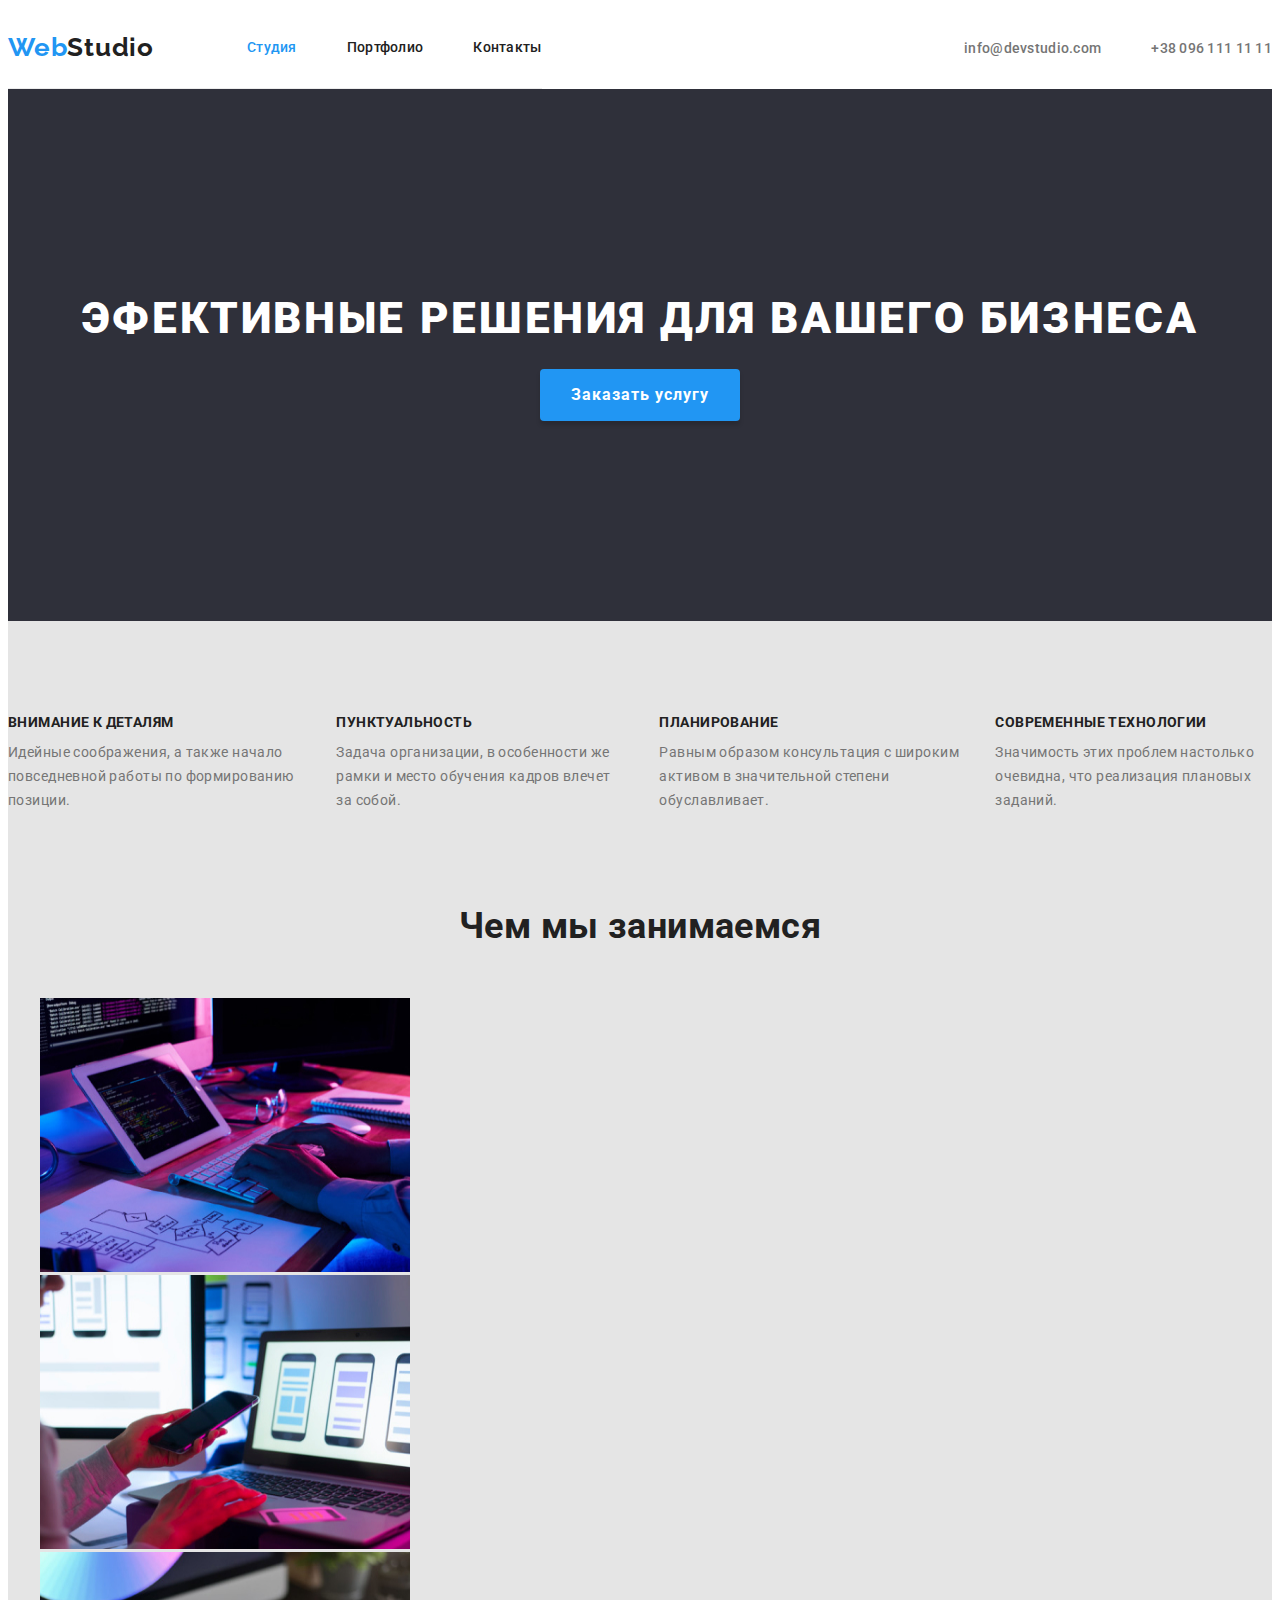
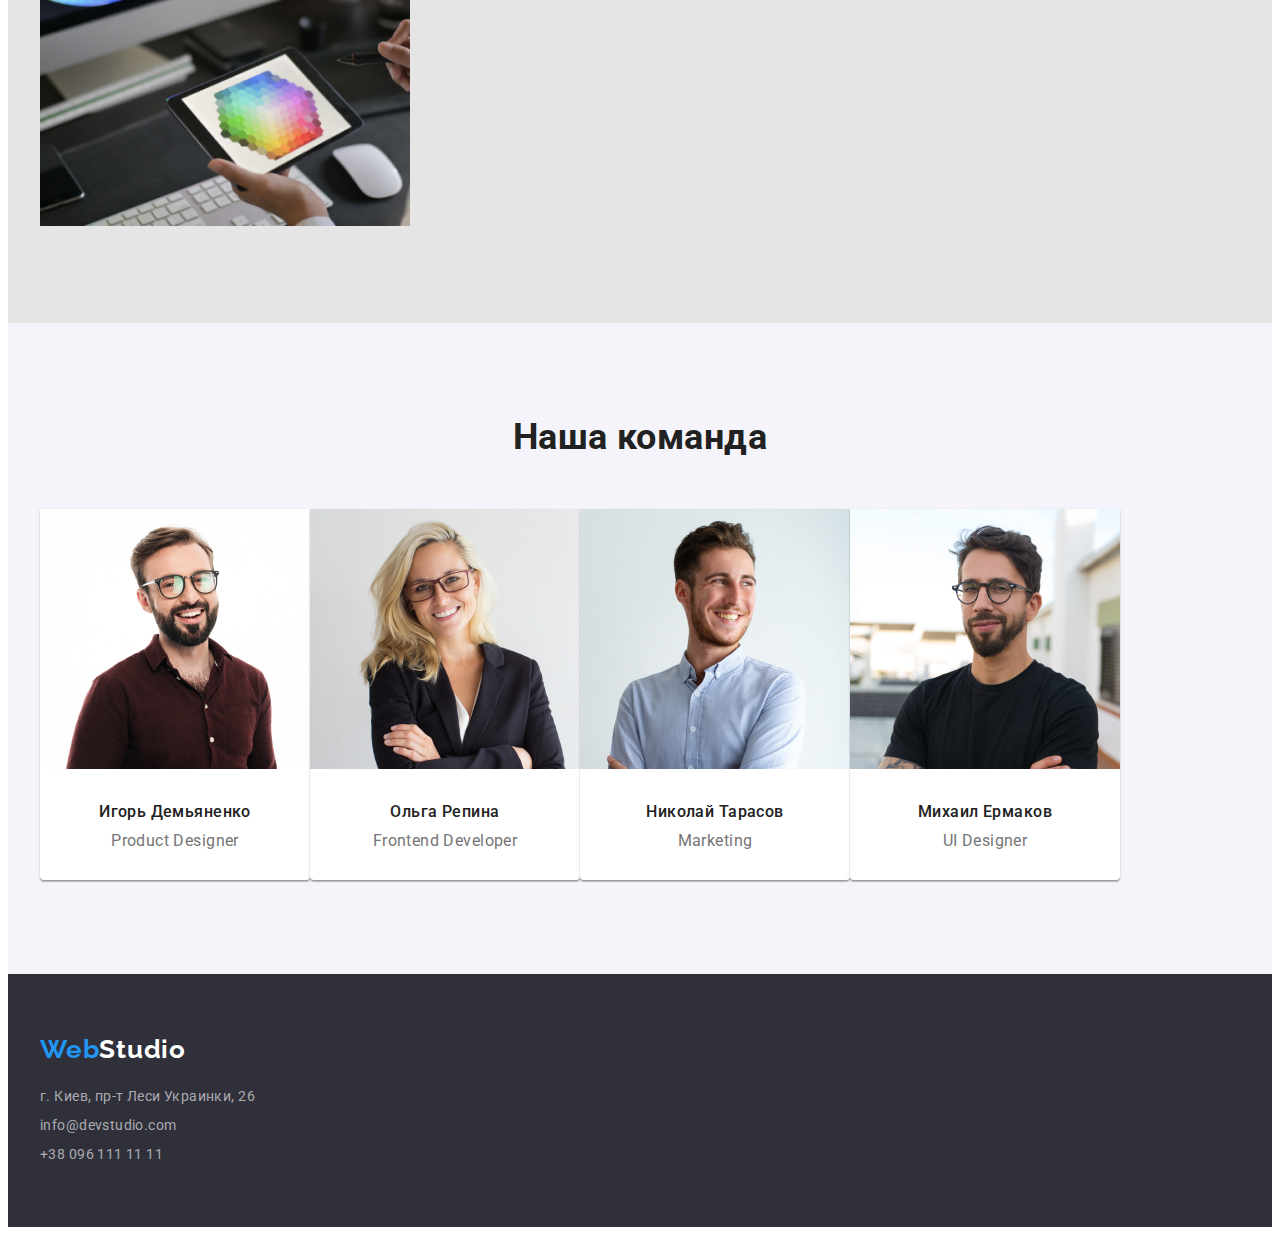
<file: index.html>
<!DOCTYPE html>
<html lang="ru">
  <head>
    <meta charset="utf-8" />
    <meta http-equiv="X-UA-Compatible" content="IE=edge" />
    <meta name="viewport" content="width=device-width, initial-scale=1.0" />
    <link
      href="https://fonts.googleapis.com/css2?family=Raleway:wght@700&family=Roboto:wght@400;500;700;900&display=swap"
      rel="stylesheet"
    />
    <link
      rel="stylesheet"
      href="https://cdnjs.cloudflare.com/ajax/libs/modern-normalize/1.1.0/modern-normalize.min.css"
      integrity="sha512-wpPYUAdjBVSE4KJnH1VR1HeZfpl1ub8YT/NKx4PuQ5NmX2tKuGu6U/JRp5y+Y8XG2tV+wKQpNHVUX03MfMFn9Q=="
      crossorigin="anonymous"
      referrerpolicy="no-referrer"
    />
    <link rel="stylesheet" href="./css/styles.css" />
    <title>WebStudio</title>
  </head>
  <body>
  <!-- Шапка -->
    <header>
      <!-- Навигация -->
      <div class="container header">
      <nav class="nav">
        <a class="logo" href="./index.html"> Web<span class="logo-black">Studio</span></a>
        <ul class="nav-list">
          <li class="item">
            <a class="link current" target="_parent" href="./index.html">
              Студия
            </a>
          </li>
          <li class="item">
            <a class="link" href="./portfolio.html">Портфолио</a>
          </li>
          <li class="item">
            <a class="link" href="#">Контакты</a>
          </li>
        </ul>
      </nav>
      <ul class="contact">
        <li class="item">
          <a class="link" href="mailto:info@devstudio.com"
            >info@devstudio.com</a
          >
        </li>
        <li class="item">
          <a class="link" href="tel:+380961111111">+38 096 111 11 11</a>
        </li>
      </ul>
      </div>
    </header>
    <main>
      <!-- Эфективные решения для вашего бизнеса-->
      <section class="section bg-order">
        <div class="hero">
          <h1 class="title">ЭФЕКТИВНЫЕ РЕШЕНИЯ ДЛЯ ВАШЕГО БИЗНЕСА</h1>
          <button type="button" class="btn">Заказать услугу</button>
        </div>
      </section>
      <!--Особенности-->
      <section class="section diferent">
        <div class="container">
          <h2 class="none">"Особенности" невидимый текст</h2>
          <ul class="section-list">
            <li class="item">
              <h3 class="title">ВНИМАНИЕ К ДЕТАЛЯМ</h3>
              <p class="text">
                Идейные соображения, а также начало повседневной работы по
                формированию позиции.
              </p>
            </li>
            <li class="item">
              <h3 class="title">ПУНКТУАЛЬНОСТЬ</h3>
              <p class="text">
                Задача организации, в особенности же рамки и место обучения
                кадров влечет за собой.
              </p>
            </li>
            <li class="item">
              <h3 class="title">ПЛАНИРОВАНИЕ</h3>
              <p class="text">
                Равным образом консультация с широким активом в значительной
                степени обуславливает.
              </p>
            </li>
            <li class="item">
              <h3 class="title">СОВРЕМЕННЫЕ ТЕХНОЛОГИИ</h3>
              <p class="text">
                Значимость этих проблем настолько очевидна, что реализация
                плановых заданий.
              </p>
            </li>
          </ul>
        </div>
      </section>
      <!--ЧЕМ МЫ ЗАНИМАЕМСЯ-->
      <section class="section">
        <div class="conteiner">
          <h2 class="section-title">Чем мы занимаемся</h2>
          <ul class="active-list">
            <li class="item">
              <img src="./images/wwd1.jpg" alt="Компьютер" width="370" height="274" />
            </li>
            <li class="item">
              <img src="./images/wwd2.jpg" alt="Смартфон" width="370" height="274" />
            </li>
            <li class="item">
              <img src="./images/wwd3.jpg" alt="Планшет" width="370" height="274" />
            </li>
          </ul>
        </div>
      </section>
      <!--НАША КОМАНДА-->
      <section class="section team">
        <div class="conteiner">
          <h2 class="section-title">Наша команда</h2>
          <ul class="list-team">
            <li class="item-team">
              <img src="./images/ot1.jpg" alt="Product Designer" width="270" height="260"/>
              <div class="worker">
                <h3 class="name">Игорь Демьяненко</h3>
                <p class="job">Product Designer</p>
              </div>
            </li>
            <li class="item-team">
              <img src="./images/ot2.jpg" alt="Frontend Developer" width="270" height="260"/>
              <div class="worker">
                <h3 class="name">Ольга Репина</h3>
                <p class="job">Frontend Developer</p>
              </div>
            </li>
            <li class="item-team">
              <img src="./images/ot3.jpg" alt="Marketing" width="270" height="260"/>
              <div class="worker">
                <h3 class="name">Николай Тарасов</h3>
                <p class="job">Marketing</p>
              </div>
            </li>
            <li class="item-team">
              <img src="./images/ot4.jpg" alt="UI Designer" width="270" height="260" />
              <div class="worker">
                <h3 class="name">Михаил Ермаков</h3>
                <p class="job">UI Designer</p>
              </div>
            </li>
          </ul>
        </div>
      </section>
    </main>
    <footer class="bg-order footer">
      <div class="conteiner">
      <a class="logo" href="./index.html">Web<span class="logo-white">Studio</span></a>
        <address>
          <ul class="list-adress">
            <li class="item">
              <a
                href="https://www.google.com/maps/place/%D0%B1%D1%83%D0%BB%D1%8C%D0%B2%D0%B0%D1%80+%D0%9B%D0%B5%D1%81%D1%96+%D0%A3%D0%BA%D1%80%D0%B0%D1%97%D0%BD%D0%BA%D0%B8,+26,+%D0%9A%D0%B8%D1%97%D0%B2,+02000/@50.4265807,30.5383858,17z/data=!3m1!4b1!4m5!3m4!1s0x40d4cf0e033ecbe9:0x57a4dffefec77da0!8m2!3d50.4265807!4d30.5383858"
                target="_blank"
                rel="noopener noreferrer"
                class="link">
                г. Киев, пр-т Леси Украинки, 26
              </a>
            </li>
            <li class="item">
              <a href="mailto:info@devstudio.com" class="link"
                >info@devstudio.com</a
              >
            </li>
            <li class="item">
              <a href="tel:+380961111111" class="link">+38 096 111 11 11</a>
            </li>
          </ul>
        </address>
      </div>
    </footer>
  </body>
</html>
</file>
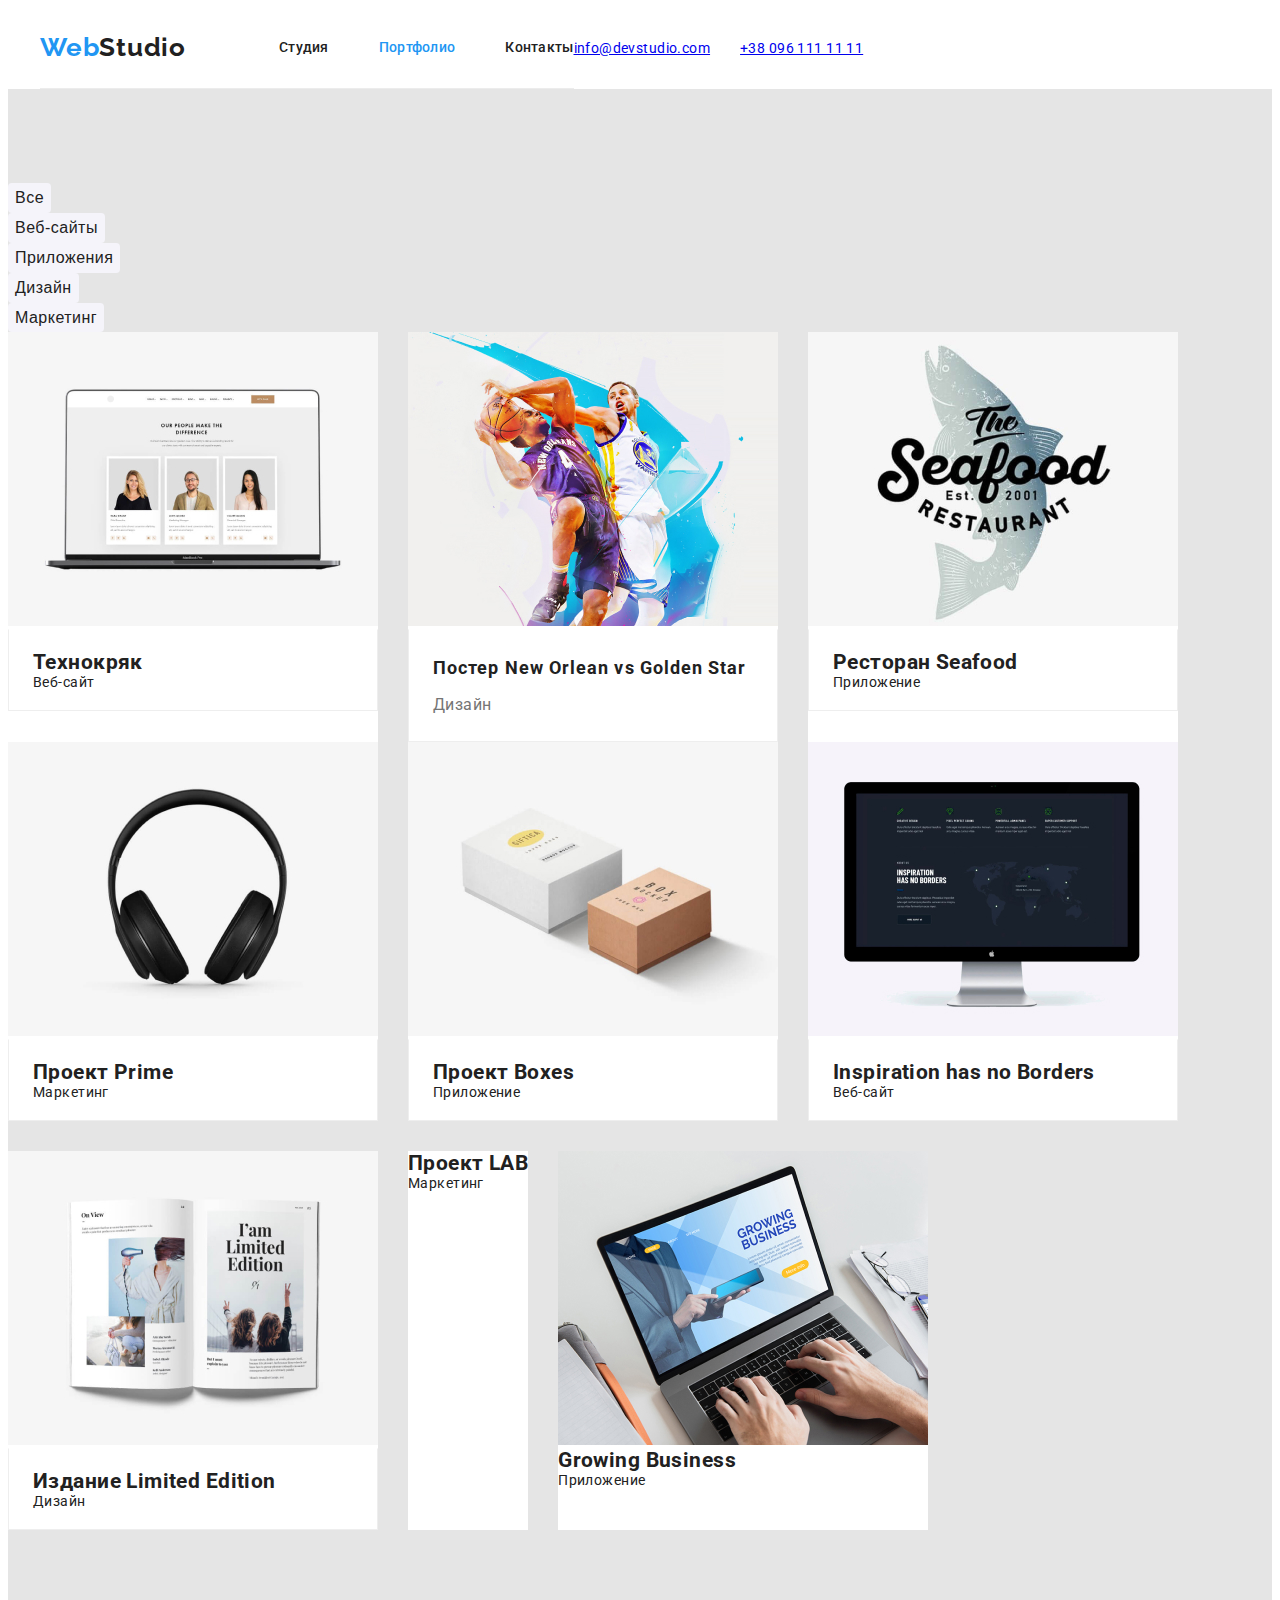
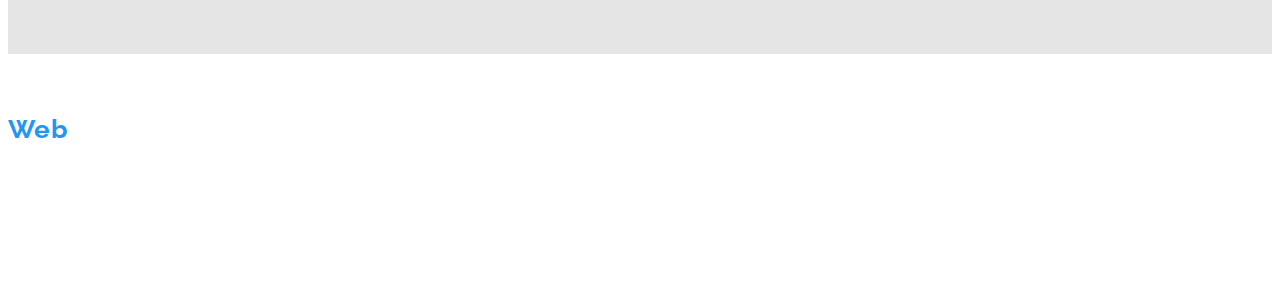
<file: portfolio.html>
<!DOCTYPE html>
<html lang="ru">
  <head>
    <meta charset="utf-8" />
    <meta http-equiv="X-UA-Compatible" content="IE=edge" />
    <meta name="viewport" content="width=device-width, initial-scale=1.0" />
    <link href="https://fonts.googleapis.com/css2?family=Raleway:wght@700&family=Roboto:wght@400;500;700;900&display=swap"
        rel="stylesheet">
    <link rel="stylesheet" href="https://cdnjs.cloudflare.com/ajax/libs/modern-normalize/1.1.0/modern-normalize.min.css"
        integrity="sha512-wpPYUAdjBVSE4KJnH1VR1HeZfpl1ub8YT/NKx4PuQ5NmX2tKuGu6U/JRp5y+Y8XG2tV+wKQpNHVUX03MfMFn9Q=="
        crossorigin="anonymous" referrerpolicy="no-referrer" />
    <link rel="stylesheet" href="./css/styles.css">
    <title>Портфолио</title>
  </head>
  <body>
    <header>
      <!--Навигация-->
      <div class="conteiner header">
      <nav class="nav">        
        <a class="logo" href="./index.html"
          >Web<span class="logo-black">Studio</span>
        </a>
        <ul class="nav-list">
          <li class="item">
            <a href="./index.html" class="link" target="_parent">Студия</a>
          </li>
          <li class="item">
            <a href="./portfolio.html" class="link current" target="_parent">
              Портфолио
            </a>
          </li class="item">
          <li class="item">
            <a href="#" class="link">Контакты</a>
          </li>
        </ul>
      </nav>
      <ul class="cards">
        <li class="item">
          <a class="link" href="mailto:info@devstudio.com"> info@devstudio.com </a>
        </li>
        <li>
          <a class="link" href="tel:+380961111111">+38 096 111 11 11</a>
        </li>
      </ul>
    </div>
    </header>
    <main class="main">
      <section class="section">
        <h1 class="none">Меню сайта</h1>
        <ul class="menu">
          <li class="item">
            <button class="button" type="button">Все</button>
          </li>
          <li class="item">
            <button class="button" type="button">Веб-сайты</button>
          </li>
          <li class="item">
            <button class="button" type="button">Приложения</button>
          </li>
          <li class="item">
            <button class="button" type="button">Дизайн</button>
          </li>
          <li class="item">
            <button class="button" type="button">Маркетинг</button>
          </li>
        </ul>
        <ul class="cards">
          <li class="item">
            <img src="./images/tehnokrad.jpg" alt="Технокряк" width=370 />
            <div class="border">
              <h2 class="menu-title">Технокряк</h2>
              <p class="menu-text">Веб-сайт</p>
            </div>
            </li>
          <li class="item">
            <img src="./images/poster.jpg" alt="Постер New Orlean vs Golden Star" width=370/>
            <div class="border">
              <h2 class="cards-title">Постер New Orlean vs Golden Star</h2>
              <p class="cards-text">Дизайн</p>
            </div>
          </li>
          <li class="item">
            <img src="./images/restoran-seafood.jpg" alt="Ресторан Seafood" width=370/>
            <div class="border">
              <h2 class="menu-title"> Ресторан Seafood </h2>
              <p class="menu-text">Приложение</p>
            </div>
          </li>
          <li class="item">
            <img src="./images/project-prime.jpg" alt="Проект Prime" width=370 />
            <div class="border">
              <h2 class="menu-title">Проект Prime</h2>
              <p class="menu-text">Маркетинг</p>
            </div>
          </li>
          <li class="item">
            <img src="./images/project-boxes.jpg" alt="Проект Boxes" width=370/>
            <div class="border">
              <h2 class="menu-text">Проект Boxes</h2>
              <p class="menu-text">Приложение</p>
            </div>
          </li>
          <li class="item">
            <img src="./images/web-site.jpg" alt="Inspiration has no Borders" width=370/>
            <div class="border">
              <h2 class="menu-title">Inspiration has no Borders</h2>
              <p class="menu-text">Веб-сайт</p>
            </div>
          </li>
          <li class="item">
            <img src="./images/limited-edition.jpg" alt="Издание Limited Edition" width=370>
            <div class="border">
              <h2 class="menu-title">Издание Limited Edition</h2>
              <p class="menu-text">Дизайн</p>
            </div>
          </li>
          <li class="item">
            <im0g src="./images/project-lab.jpg" alt="Проект LAB" width=370/>
            
            <h2 class="menu-title">Проект LAB</h2>
            <p class="menu-text">Маркетинг</p>
          </li>
          <li class="item">
            <img
              src="./images/growing-business.jpg"
              alt="Growing Business"
              width=370
            />
            <h2 class="menu-title">Growing Business</h2>
            <p class="menu-text">Приложение</p>
          </li>
        </ul>
      </section>
    </main>
    <footer class="footer">
      <a class="logo" href="./index.html"
        >Web<span class="logo-white">Studio</span>
      </a>
      <address>
        <ul class="list-adress">
          <li>
            <a
              href="https://www.google.com/maps/place/%D0%B1%D1%83%D0%BB%D1%8C%D0%B2%D0%B0%D1%80+%D0%9B%D0%B5%D1%81%D1%96+%D0%A3%D0%BA%D1%80%D0%B0%D1%97%D0%BD%D0%BA%D0%B8,+26,+%D0%9A%D0%B8%D1%97%D0%B2,+02000/@50.4265807,30.5383858,17z/data=!3m1!4b1!4m5!3m4!1s0x40d4cf0e033ecbe9:0x57a4dffefec77da0!8m2!3d50.4265807!4d30.5383858"
              target="_blank"
              rel="noopener noreferrer"
              class="link"
            >
              <span class="link">г. Киев, пр-т Леси Украинки, 26</span>
            </a>
          </li>
          <li>
            <a class="link" href="mailto:info@devstudio.com">
              info@devstudio.com
            </a>
          </li>
          <li>
            <a class="link" href="tel:+380961111111">+38 096 111 11 11</a>
          </li>
        </ul>
      </address>
    </footer>
  </body>
</html>
</file>
<file: css/styles.css>
:root {
    --primiry-text-color: #212121;
    --text-color: #757575;
    --accent-color: #2196F3;
    --hero-color: #FFFFFF;
    --background-black: #2F303A;
    --background-main: #E5E5E5;
}

body {
    font-family: roboto, sans-serif;
    color: var(--primiry-text-color);
    font-size: 14px;
    background: var(--hero-color);
    letter-spacing: 0.03em;
}

h1,h2,h3,p {
    margin: 0;
}

ul {
    list-style: none;
    margin: 0;
    padding: 0;
}
.conteiner {
    margin: 0 auto;
    max-width: 1200px;
    padding-left: 15px;
    padding-right: 15px;
}

/* лого */

.header {
    display: flex;
    align-items: center;
}
.logo {
    padding-top: 24px;
    padding-bottom: 25px;

    font-family: Raleway, sans-serif;
    color: var(--accent-color);
    font-weight: 700;
    font-size: 26px;
    line-height: 1.19;
    letter-spacing: 0.03em;
    text-decoration: none;
}
.logo-black {
    color: var(--primiry-text-color);
}

/* навигация */

.nav {
    display: flex;
    align-items: center;
    border-bottom: 1px solid #ECECEC;
}

.nav-list{
    display: flex;
    margin-left: 93px;
}

.nav-list .item:not(:last-child) {
    margin-right: 50px;
}

.nav-list .link {
    font-weight: 500;
    font-size: 14px;
    line-height: 1.14;
    letter-spacing: 0.02em;
    color: var(--primiry-text-color);
    text-decoration: none;
}

.nav-list .link:hover,
.nav-list .link:focus {
    color: var(--accent-color);
}

.nav-list .current {
    color: var(--accent-color);
}

/* контакты */

.contact{
    display: flex;
    margin-left: auto;
}
.contact .item:not(:last-child){
    margin-right: 50px;
}

.contact .link {
    font-weight: 500;
    font-size: 14px;
    line-height: 1.14;
    letter-spacing: 0.02em;
    color: var(--text-color);
    text-decoration: none;
}

.contact .link:hover,
.contact .link:focus {
    color: var(--accent-color);
}

/* секциии */
.section {
    background: var(--background-main);
    padding-top: 94px;
    padding-bottom: 94px;
}

/* заказ */

.bg-order {
    background: var(--background-black);
}
.bg-order {
    padding-top: 200px;
    padding-bottom: 200px;
}

.hero {
    text-align: center;
}

.hero .title {
    margin-bottom: 20px;
    color: var(--hero-color);
    font-weight: 900;
    font-size: 44px;
    line-height: 1.36;
    letter-spacing: 0.06em;
    text-transform: uppercase;
}

.hero .btn {
    padding-top: 10px;
    padding-bottom: 10px;
    display: inline-block;
    
    color: var(--hero-color);
    font-family: inherit;
    font-weight: 700;
    font-size: 16px;
    line-height: 1.87;
    letter-spacing: 0.06em;
    background: var(--accent-color);
    box-shadow: 0px 4px 4px rgba(0, 0, 0, 0.15);
    border: 1px solid transparent;
    border-radius: 4px;
    cursor: pointer;
    min-width: 200px;
}

/* деятельность */
.section-title{
    font-size: 36px;
    line-height: 1.16;
    text-align: center;
    margin-bottom: 50px;
}
.activ-list {
    display: flex;
}
.activ-list .item:not(:last-child) {
    margin-right: 30px;
}

/* преимущества */
.diferent {
    padding-bottom: 0;
}

.none {
    display: none;
}
.section-list {
    display: flex;
}
.section-list .item:not(:last-child) {
    margin-right: 30px;
}

.section-list .title {
    font-size: 14px;
    line-height: 1.14;
    text-transform: uppercase;
    margin-bottom: 10px;
}

.section-list .text {
    line-height: 1.71;
    color: var(--text-color);
    min-width: 270px;
}

/* наша команда */
.team {
    background: #F5F4FA;
}

.list-team {
    display: flex;
}
.list-team .item-team {
    background: #FFFFFF;
    box-shadow: 0px 1px 3px rgba(0, 0, 0, 0.12), 0px 1px 1px rgba(0, 0, 0, 0.14), 0px 2px 1px rgba(0, 0, 0, 0.2);
    border-radius: 0 0 4px 4px ;
}
.list-team .item:not(:last-child) {
    margin-right: 30px;
}
.worker {
    padding-top: 30px;
    padding-bottom: 30px;
}
.list-team .name {
    margin-bottom: 10px;
    font-weight: 500;
    font-size: 16px;
    line-height: 1.19;
    text-align: center;
}
.list-team .job {
    color: var(--text-color);
    font-size: 16px;
    line-height: 1.19;
    text-align: center;
}

/* подвал */
.footer {
    padding-top: 60px;
    padding-bottom: 60px;
}

.logo-white {
    color: var(--hero-color);
}

.footer .logo {
    display: inline-block;
    margin-bottom: 20px;
    padding: 0;
}

.list-adress .item:not(:last-child){
    margin-bottom: 5px;
}

.list-adress .link {
    font-style: normal;
    line-height: 1.71;
    color: rgba(255, 255, 255, 0.6);
    text-decoration: none;
}

.list-adress .link:hover,
.list-adress .link:focus {
    color: var(--accent-color);
}

.link .adress-white {
    color: var(--hero-color);
}


/* портфолио */

.main {
    background: var(--background-main);
}

.menu .item:not(:last-child) {
    margin-right: 8px ;
}

/* кнопки */
.button {


    font-weight: 500px;
    font-size: 16px;
    line-height: 1.62;
    text-align: center;
    letter-spacing: 0.03em;
    color: #212121;
    background: #F5F4FA;
    border: 1px solid transparent;
    border-radius: 4px;
    cursor: pointer;
}

.button:hover,
.button:focus {
    color: var(--hero-color);
    background: var(--accent-color)
}

/* главная */

.cards {
    display: flex;
    flex-wrap: wrap;
}

.cards .item {
    margin-right: 30px;
    margin-bottom: 30px;
    background: var(--hero-color);
}

.cards .item:nth-child(3n) {
    margin-right: 0;
}

.cards .item:nth-child(-n + 3) {
    margin-bottom: 0;
}

.border {
    padding-left: 24px;
    padding-bottom: 20px;
    padding-top: 20px;
    text-align: left;
    border: 1px solid #EEEEEE;
    border-top: 1px solid var(--hero-color);
}
.cards-title {
    margin-bottom: 4px;
    font-size: 18px;
    line-height: 2;
    letter-spacing: 0.06em;
}

.cards-text {
    font-size: 16px;
    line-height: 1.88;
    letter-spacing: 0.03em;
    color: var(--text-color);
}
</file>
